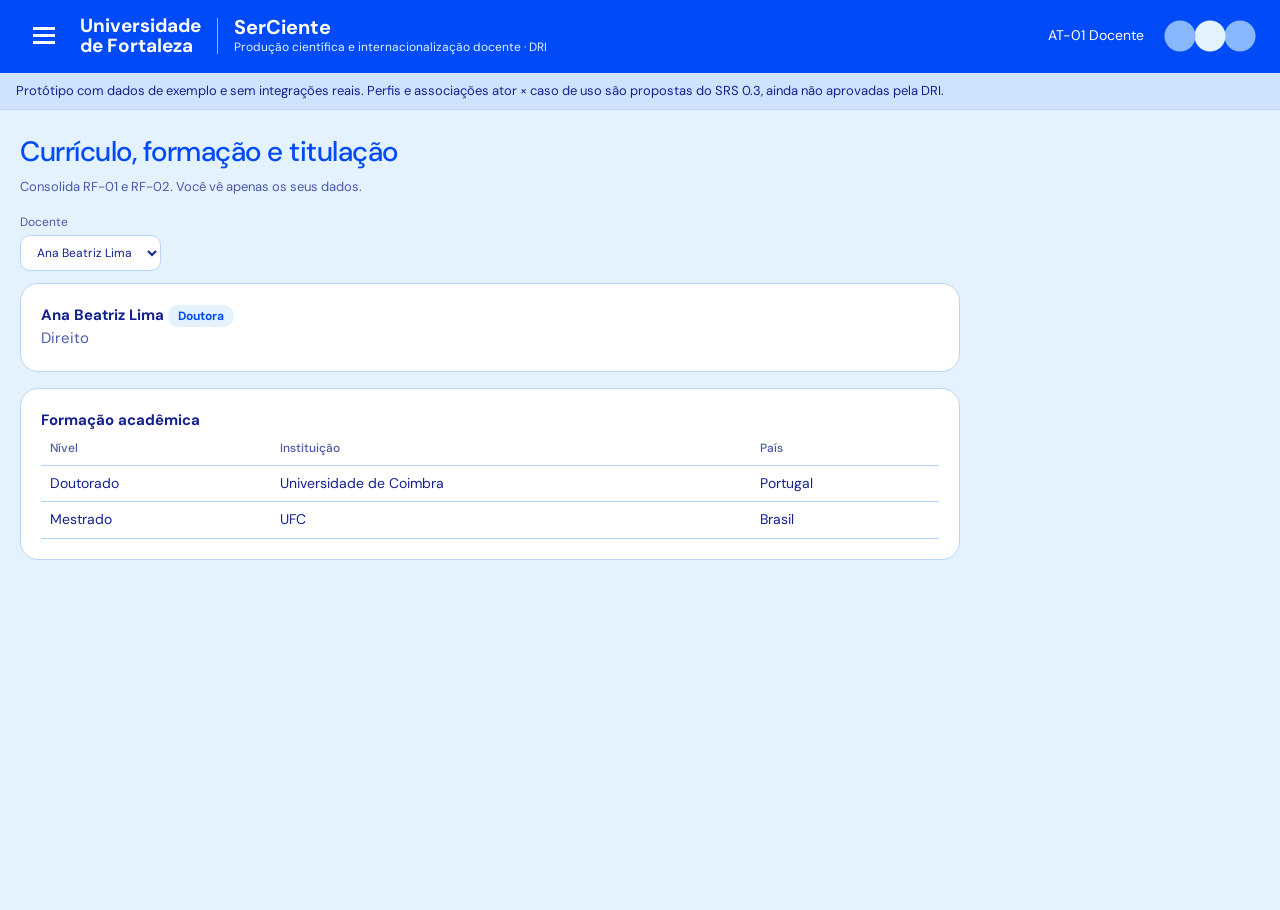
<file: Protótipo/serciente/index.html>
<!--
  Projeto: SerCiente
  Tipo: Protótipo navegável em HTML
  Versão: 1.1
  Status: Em desenvolvimento
  Data: 28/11/2026
-->

<!DOCTYPE html>
<!DOCTYPE html>
<html lang="pt-BR">

<head>
    <meta charset="utf-8">
    <meta name="viewport" content="width=device-width, initial-scale=1, viewport-fit=cover">
    <title>SerCiente — Protótipo navegável</title>
    <link rel="stylesheet" href="https://fonts.googleapis.com/css2?family=DM+Sans:wght@400;500;700&display=swap">
    <link rel="stylesheet" href="css/style.css">
</head>

<body>
    <header>
        <button class="hb" id="hb" type="button" aria-label="Casos de uso"
        aria-controls="nv" aria-expanded="false" onclick="toggleNav()"></button>
        <span class="wm">Universidade<br>de Fortaleza</span><span
            class="sep"></span><span><b>SerCiente</b><small>Produção científica e internacionalização docente ·
                DRI</small></span>
        <span style="flex:1"></span><span id="who"></span>
        <!-- <button class="g" id="out" onclick="logout()">Sair</button> -->
    </header>
    <div class="aviso">Protótipo com dados de exemplo e sem integrações reais. Perfis e associações ator × caso de uso
        são propostas do SRS 0.3, ainda não aprovadas pela DRI.</div>
    <div class="lay">
        <nav id="nv" aria-label="Casos de uso"></nav>
        <main id="mn"></main>
    </div>
    <div id="lg"></div>
    <div id="toast" role="status"></div>
    
    <script src="js/script.js"></script>

</body>

</html>
</file>
<file: Protótipo/serciente/css/style.css>
/* =========================================================
   SerCiente — Folha de estilos
   Universidade de Fortaleza | DRI
   Versão: 1.0
   Data: 28/11/2026
   ========================================================= */


/* =========================================================
   1. VARIÁVEIS E CONFIGURAÇÕES GLOBAIS
   ========================================================= */

:root {
    --bg: #E4F2FE;
    --sf: #FFFFFF;
    --tx: #132190;
    --mu: #4a58a8;
    --bd: #b9d4fb;

    --ac: #004AF7;
    --ac2: #E4F2FE;

    --wn: #132190;
    --wb: #cfe3ff;

    --ok: #0f7a4a;
    --er: #c0262d;

    --hd: #004AF7;
    --hd2: #132190;
    --y: #87B7FE;

    box-sizing: border-box;
    padding-top: env(safe-area-inset-top, 0px);
    padding-bottom: env(safe-area-inset-bottom, 0px);
}

:root[data-theme="off"] {
    --bg: #0f1521;
    --sf: #182133;
    --tx: #e8edf6;
    --mu: #98a3b8;
    --bd: #2c3850;

    --ac: #7aa8f0;
    --ac2: #1f2d49;

    --wn: #f0c36a;
    --wb: #3a2d12;

    --ok: #6fd096;
    --er: #f0868a;
}

* {
    box-sizing: border-box;
}

html {
    color-scheme: light;
}

body {
    margin: 0;
    font: 15px/1.55 "Satoshi", "DM Sans", system-ui, sans-serif;
    background: var(--bg);
    color: var(--tx);
}


/* =========================================================
   2. CABEÇALHO
   ========================================================= */

header {
    background: var(--hd);
    color: #fff;
    border-bottom: 0;
    padding: 16px 24px;

    display: flex;
    gap: 16px;
    align-items: center;
    flex-wrap: wrap;
}

header b {
    font-size: 20px;
    font-weight: 700;
    display: block;
    line-height: 1.1;
}

header small {
    display: block;
    font-size: 12px;
    color: #E4F2FE;
}

header label {
    color: #E4F2FE;
    font-size: 13px;
}

header select {
    color: #132190;
    background: #E4F2FE;
    border-color: #E4F2FE;
}

header::after {
    content: "";
    width: 92px;
    height: 32px;
    margin-left: 4px;

    background:
        radial-gradient(circle at 16px 16px, #87B7FE 15px, #0000 16px),
        radial-gradient(circle at 46px 16px, #E4F2FE 15px, #0000 16px),
        radial-gradient(circle at 76px 16px, #87B7FE 15px, #0000 16px);
}

.wm {
    font-weight: 700;
    font-size: 19px;
    line-height: 1.05;
}

.sep {
    width: 1px;
    height: 36px;
    background: #87B7FE;
}


/* =========================================================
   3. CAMPOS E BOTÕES
   ========================================================= */

select,
input,
textarea,
button {
    font: inherit;
    color: var(--tx);
    background: var(--sf);
    border: 1px solid var(--bd);
    border-radius: 10px;
    padding: 8px 12px;
}

button {
    cursor: pointer;
    background: var(--hd);
    color: #fff;
    border-color: var(--hd);
    border-radius: 999px;
    font-weight: 700;
    padding: 8px 18px;
}

button.g {
    background: var(--sf);
    color: var(--tx);
    border-color: var(--bd);
}

:focus-visible {
    outline: 2px solid var(--ac);
    outline-offset: 2px;
}


/* =========================================================
   4. AVISOS
   ========================================================= */

.aviso {
    background: var(--wb);
    color: var(--wn);
    padding: 8px 16px;
    font-size: 13px;
    border-bottom: 1px solid var(--bd);
}


/* =========================================================
   5. ESTRUTURA PRINCIPAL
   ========================================================= */

.lay {
    display: flex;
    min-height: calc(100vh - 100px);
}

nav {
    width: 270px;
    flex: none;

    background: var(--sf);
    border-right: 1px solid var(--bd);
    padding: 16px 12px;
}

nav button {
    display: block;
    width: 100%;
    text-align: left;

    background: none;
    color: var(--tx);
    border: 0;
    border-radius: 12px;

    padding: 10px 14px;
    margin-bottom: 2px;
    font-weight: 500;
}

nav button.on {
    background: var(--hd);
    color: #fff;
    font-weight: 700;
}

main {
    flex: 1;
    padding: 20px;
    min-width: 0;
    max-width: 980px;
}


/* =========================================================
   6. TÍTULOS E TEXTOS
   ========================================================= */

h2 {
    margin: 0 0 4px;
    font-size: 28px;
    font-weight: 500;
    letter-spacing: -.5px;
    color: var(--ac);
}

.sub {
    color: var(--mu);
    margin: 0 0 16px;
    font-size: 13px;
}


/* =========================================================
   7. CARDS E CONTAINERS
   ========================================================= */

.box {
    background: var(--sf);
    border: 1px solid var(--bd);
    border-radius: 18px;

    padding: 20px;
    margin-bottom: 16px;
}

.row {
    display: flex;
    gap: 10px;
    flex-wrap: wrap;
    align-items: end;
    margin-bottom: 12px;
}

.row label {
    display: flex;
    flex-direction: column;

    font-size: 12px;
    color: var(--mu);
    gap: 3px;
}


/* =========================================================
   8. TABELAS
   ========================================================= */

.tw {
    overflow-x: auto;
}

table {
    border-collapse: collapse;
    width: 100%;
    font-size: 14px;
}

th,
td {
    text-align: left;
    padding: 7px 9px;
    border-bottom: 1px solid var(--bd);
    vertical-align: top;
}

th {
    color: var(--mu);
    font-weight: 500;
    font-size: 12px;
}


/* =========================================================
   9. ETIQUETAS E STATUS
   ========================================================= */

.tag {
    display: inline-block;
    padding: 2px 10px;
    border-radius: 999px;

    font-weight: 700;
    font-size: 12px;

    background: var(--ac2);
    color: var(--ac);
}

.tag.w {
    background: var(--wb);
    color: var(--wn);
}

.tag.o {
    background: var(--ac2);
    color: var(--ok);
}

.tag.e {
    color: var(--er);
}


/* =========================================================
   10. ESTADOS VAZIOS
   ========================================================= */

.empty {
    color: var(--mu);
    padding: 14px;
    text-align: center;
}


/* =========================================================
   11. INDICADORES E GRÁFICOS
   ========================================================= */

.bar {
    height: 10px;
    background: var(--c, var(--ac));
    border-radius: 5px;
}

.kp {
    display: grid;
    grid-template-columns: repeat(auto-fit, minmax(210px, 1fr));
    gap: 10px;
}

.kp .box {
    margin: 0;
    border-top: 6px solid var(--c, var(--ac));
}

.kp strong {
    font-size: 26px;
    display: block;
}


/* =========================================================
   12. LOGIN
   ========================================================= */

body.out .lay,
body.out .aviso,
body.out #who,
body.out #out {
    display: none;
}

body:not(.out) #lg {
    display: none;
}

#who {
    font-size: 14px;
}

.lgw {
    display: grid;
    grid-template-columns: 1fr 1fr;
    min-height: calc(100vh - 100px);

    --bg: #E4F2FE;
    --sf: #fff;
    --tx: #132190;
    --mu: #4a58a8;
    --bd: #b9d4fb;
    --ac: #004AF7;
    --ac2: #E4F2FE;
    --wn: #132190;
    --wb: #cfe3ff;
    --er: #c0262d;

    background: var(--bg);
    color: var(--tx);
}

.lp {
    background: var(--hd);
    color: #E4F2FE;

    padding: 56px 48px;

    display: flex;
    flex-direction: column;
    justify-content: center;

    font-size: 44px;
    line-height: 1.1;
    font-weight: 500;
}

.lp em {
    font-weight: 700;
}

.lp small {
    font-size: 14px;
    margin-top: 24px;
    font-weight: 400;
    line-height: 1.5;
}

.lr {
    padding: 40px;

    display: flex;
    flex-direction: column;
    justify-content: center;

    max-width: 560px;
}

.lr label {
    display: flex;
    flex-direction: column;

    font-size: 13px;
    color: var(--mu);
    gap: 3px;
    margin-bottom: 10px;
}

.err {
    color: var(--er);
    min-height: 22px;
    font-size: 13px;
}


/* =========================================================
   13. NOTIFICAÇÕES
   ========================================================= */

#toast {
    position: fixed;
    bottom: calc(16px + env(safe-area-inset-bottom, 0px));
    left: 50%;
    transform: translateX(-50%);

    background: var(--tx);
    color: var(--bg);

    padding: 9px 16px;
    border-radius: 8px;

    display: none;
    z-index: 9;
}


/* =========================================================
   14. RESPONSIVIDADE
   ========================================================= */

@media (max-width: 760px) {

    /* Login */

    .lgw {
        grid-template-columns: 1fr;
    }

    .lp {
        padding: 28px;
        font-size: 30px;
    }

    .lr {
        padding: 24px;
    }

    /* Navegação */

    .lay {
        flex-direction: column;
    }

    nav {
        width: 100%;
        display: flex;
        overflow-x: auto;

        border-right: 0;
        border-bottom: 1px solid var(--bd);
    }

    nav button {
        white-space: nowrap;
        width: auto;
        margin-right: 4px;
    }
}

/* Botão do menu (três barras) */
.hb {
    width: 40px;
    height: 40px;
    flex: none;
    padding: 0;
    border: 0;
    border-radius: 10px;
    cursor: pointer;
    background:
        linear-gradient(#fff, #fff) 50% 11px / 22px 3px no-repeat,
        linear-gradient(#fff, #fff) 50% 18px / 22px 3px no-repeat,
        linear-gradient(#fff, #fff) 50% 25px / 22px 3px no-repeat,
        transparent;
}

.hb:hover {
    background-color: rgba(255, 255, 255, .15);
}

.hb:focus-visible {
    outline: 2px solid #E4F2FE;
    outline-offset: 2px;
}

body:not(.nav-open) nav {
    display: none;
}

@media (max-width: 760px) {
    body.nav-open nav {
        display: flex;
    }
}
</file>
